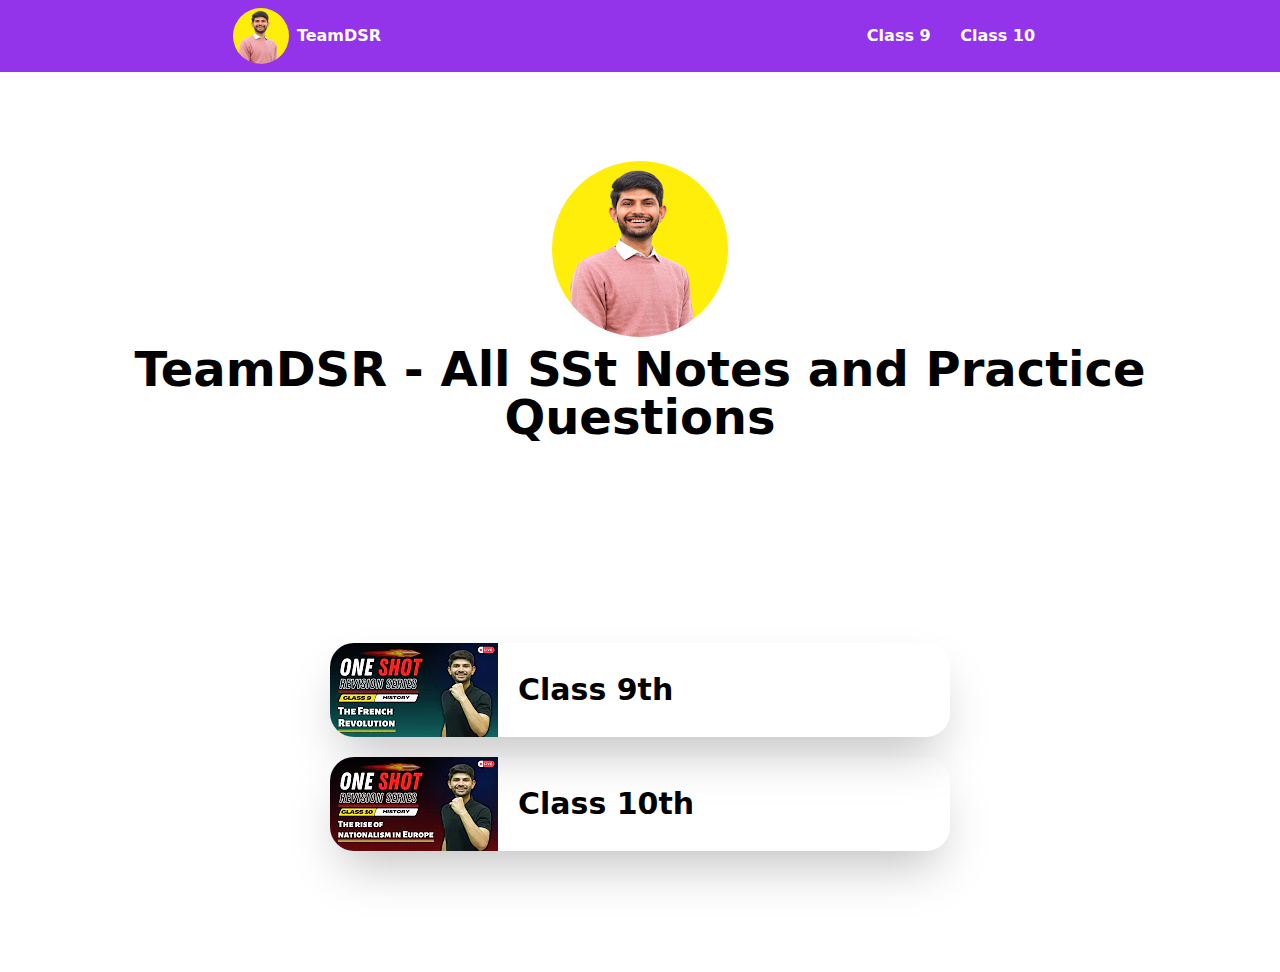
<file: index.html>
<!DOCTYPE html>
<html lang="en">

<head>
    <meta charset="UTF-8">
    <meta name="viewport" content="width=device-width, initial-scale=1.0">
    <title>TeamDSR</title>
    <link rel="stylesheet" href="styles.css">
    <link rel="icon" href="Images/digraj_sir.jpg" type="image/jpg">
</head>

<body>
    <div class="navbar flex bg-purple-600 text-white font-bold sticky top-0">
        <div class="flex mx-auto">
            <img class="rounded-full h-14 w-14 my-2" src="Images/digraj_sir.jpg" alt="Digraj Sir">
            <a class="my-auto mx-2" href="index.html">TeamDSR</a>
        </div>
        <div class="my-auto mx-auto">
            <a class="mx-3" href="class9.html">Class 9</a>
            <a class="mx-3" href="class10.html">Class 10</a>
        </div>
    </div>
    <div class="grid items-center h-screen">
        <div>
            <img class="rounded-full mx-auto my-2" src="Images/digraj_sir.jpg" alt="Digraj Sir">
            <h1 class="text-3xl sm:text-5xl font-bold text-center">TeamDSR - All SSt Notes and Practice Questions</h1>
        </div>
        <div class="mx-5 my-5">
            <div class="flex rounded-3xl shadow-2xl my-5 sm:w-1/2 mx-auto hover:bg-slate-200">
                <img class="rounded-l-3xl" src="Images/class9.webp" alt="Class 9th Thumbnail">
                <a href="class9.html" class="text-2xl  sm:text-3xl font-bold my-auto mx-5">Class 9th</a>
            </div>
            <div class="flex rounded-3xl shadow-2xl my-5 sm:w-1/2 mx-auto hover:bg-slate-200">
                <img class="rounded-l-3xl" src="Images/class10.webp" alt="Class 9th Thumbnail">
                <a href="class10.html" class="text-2xl  sm:text-3xl font-bold my-auto mx-5">Class 10th</a>
            </div>
        </div>
    </div>
</body>

</html>
</file>
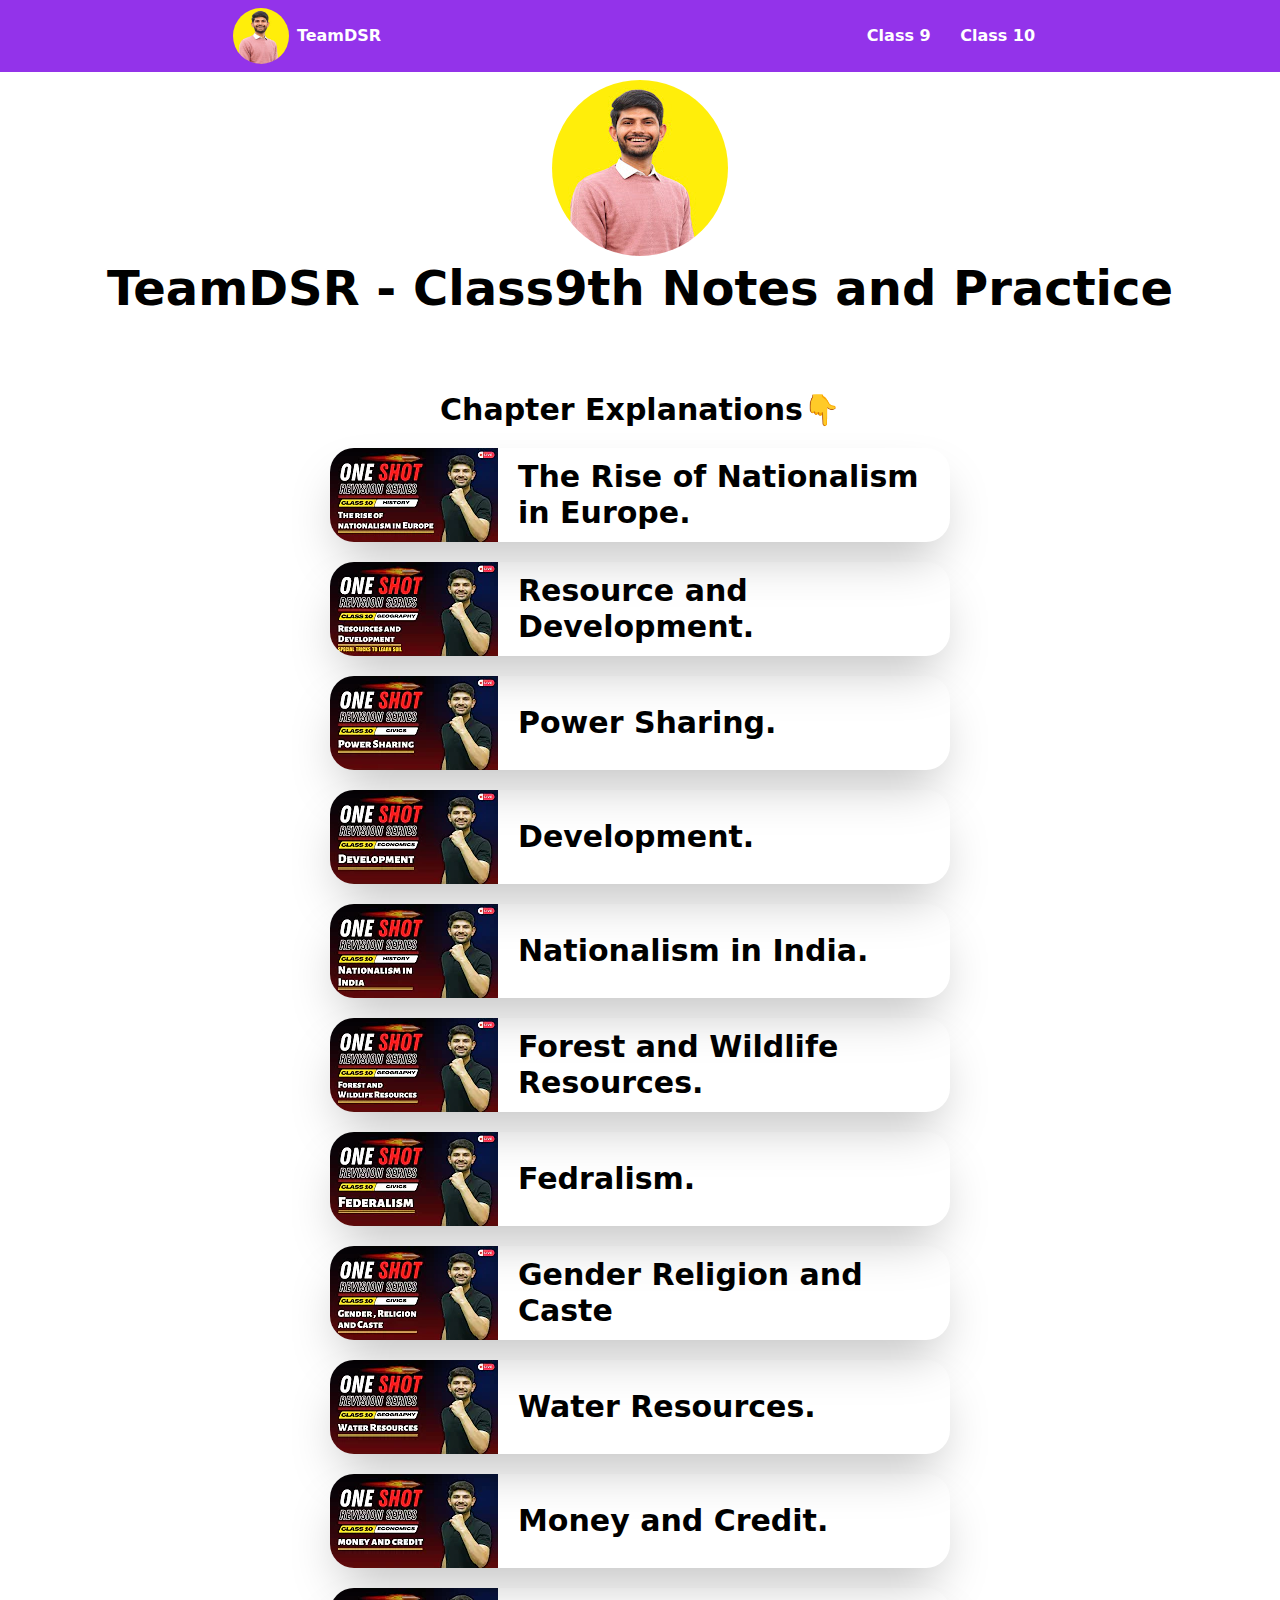
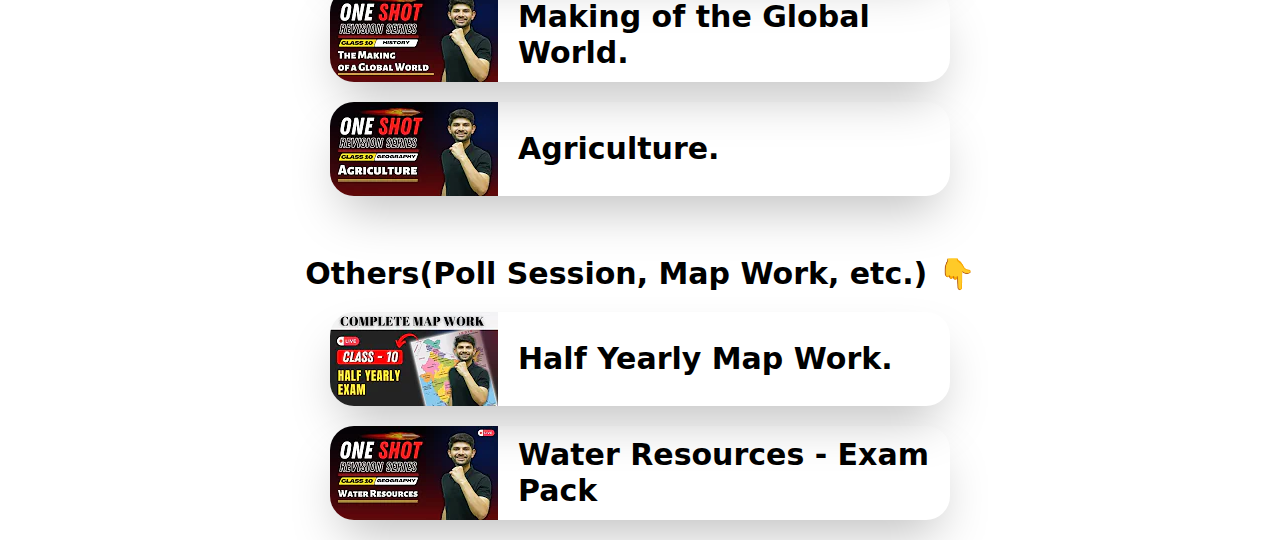
<file: class10.html>
<!DOCTYPE html>
<html lang="en">

<head>
    <meta charset="UTF-8">
    <meta name="viewport" content="width=device-width, initial-scale=1.0">
    <title>Class 9th - TeamDSR</title>
    <link rel="stylesheet" href="styles.css">
    <link rel="icon" href="Images/digraj_sir.jpg" type="image/jpg">
</head>

<body>
    <div class="navbar flex bg-purple-600 text-white font-bold sticky top-0">
        <div class="flex mx-auto">
            <img class="rounded-full h-14 w-14 my-2" src="Images/digraj_sir.jpg" alt="Digraj Sir">
            <a class="my-auto mx-2" href="index.html">TeamDSR</a>
        </div>
        <div class="my-auto mx-auto">
            <a class="mx-3" href="class9.html">Class 9</a>
            <a class="mx-3" href="class10.html">Class 10</a>
        </div>
    </div>

    <div class="main-content h-screen grid items-center">
        <div class="text-and-img">
            <img class="rounded-full mx-auto my-2" src="Images/digraj_sir.jpg" alt="Digraj Sir">
            <h1 class="text-3xl sm:text-5xl font-bold text-center">TeamDSR - Class9th Notes and Practice</h1>
        </div>
        <div class="Notes mx-5 my-20">
            <h2 class="text-3xl sm:text-4xl font-extrabold text-center">Chapter Explanations👇</h2>
            <div class="flex rounded-3xl shadow-2xl my-5 sm:w-1/2 mx-auto hover:bg-slate-200">
                <img class="rounded-l-3xl" src="Images/class10/the_rise_of_nationalism_in_europe.webp"
                    alt="Class 9th Thumbnail">
                <a href="PDFs/Class 10th/Rise of Nationalism in Europe one shot revision.pdf"
                    class="text-xl sm:text-3xl font-bold my-auto mx-5">The Rise of Nationalism in Europe.</a>
            </div>
            <div class="flex rounded-3xl shadow-2xl my-5 sm:w-1/2 mx-auto hover:bg-slate-200">
                <img class="rounded-l-3xl" src="Images/class10/resource_and_development.webp" alt="Class 9th Thumbnail">
                <a href="PDFs/Class 10th/Resources and Development one short revision.pdf"
                    class="text-xl sm:text-3xl font-bold my-auto mx-5">Resource and Development.</a>
            </div>
            <div class="flex rounded-3xl shadow-2xl my-5 sm:w-1/2 mx-auto hover:bg-slate-200">
                <img class="rounded-l-3xl" src="Images/class10/power_sharing.webp" alt="Class 9th Thumbnail">
                <a href="PDFs/Class 10th/power sharing one shot revision series-1.pdf"
                    class="text-xl sm:text-3xl font-bold my-auto mx-5">Power Sharing.</a>
            </div>
            <div class="flex rounded-3xl shadow-2xl my-5 sm:w-1/2 mx-auto hover:bg-slate-200">
                <img class="rounded-l-3xl" src="Images/class10/development.webp" alt="Class 9th Thumbnail">
                <a href="PDFs/Class 10th/development one shot revision series.pdf"
                    class="text-xl sm:text-3xl font-bold my-auto mx-5">Development.</a>
            </div>
            <div class="flex rounded-3xl shadow-2xl my-5 sm:w-1/2 mx-auto hover:bg-slate-200">
                <img class="rounded-l-3xl" src="Images/class10/nationalism_in_india.webp" alt="Class 9th Thumbnail">
                <a href="PDFs/Class 10th/Nationalism in India one shot revision_230921_194506.pdf"
                    class="text-xl sm:text-3xl font-bold my-auto mx-5">Nationalism in India.</a>
            </div>
            <div class="flex rounded-3xl shadow-2xl my-5 sm:w-1/2 mx-auto hover:bg-slate-200">
                <img class="rounded-l-3xl" src="Images/class10/forest_and_widlife_resources.webp"
                    alt="Class 9th Thumbnail">
                <a href="PDFs/Class 10th/Forest and Wildlife Resources one shot.pdf"
                    class="text-xl sm:text-3xl font-bold my-auto mx-5">Forest and Wildlife Resources.</a>
            </div>
            <div class="flex rounded-3xl shadow-2xl my-5 sm:w-1/2 mx-auto hover:bg-slate-200">
                <img class="rounded-l-3xl" src="Images/class10/fedralism.webp" alt="Class 9th Thumbnail">
                <a href="PDFs/Class 10th/Federalism one shot.pdf"
                    class="text-xl sm:text-3xl font-bold my-auto mx-5">Fedralism.</a>
            </div>
            <div class="flex rounded-3xl shadow-2xl my-5 sm:w-1/2 mx-auto hover:bg-slate-200">
                <img class="rounded-l-3xl" src="Images/class10/gender_religion_and_caste.webp"
                    alt="Class 9th Thumbnail">
                <a href="PDFs/Class 10th/Gender , Religion and Caste one shot.pdf"
                    class="text-xl sm:text-3xl font-bold my-auto mx-5">Gender Religion and Caste</a>
            </div>
            <div class="flex rounded-3xl shadow-2xl my-5 sm:w-1/2 mx-auto hover:bg-slate-200">
                <img class="rounded-l-3xl" src="Images/class10/water_resources.webp" alt="Class 9th Thumbnail">
                <a href="PDFs/Class 10th/Water Resources one shot.pdf"
                    class="text-xl sm:text-3xl font-bold my-auto mx-5">Water Resources.</a>
            </div>
            <div class="flex rounded-3xl shadow-2xl my-5 sm:w-1/2 mx-auto hover:bg-slate-200">
                <img class="rounded-l-3xl" src="Images/class10/money_and_credit.webp" alt="Class 9th Thumbnail">
                <a href="PDFs/Class 10th/Money and Credit one shot.pdf"
                    class="text-xl sm:text-3xl font-bold my-auto mx-5">Money and Credit.</a>
            </div>
            <div class="flex rounded-3xl shadow-2xl my-5 sm:w-1/2 mx-auto hover:bg-slate-200">
                <img class="rounded-l-3xl" src="Images/class10/the_making_of_global_world.webp"
                    alt="Class 9th Thumbnail">
                <a href="PDFs/Class 10th/The Making of a Global World one short.pdf"
                    class="text-xl sm:text-3xl font-bold my-auto mx-5">Making of the Global World.</a>
            </div>
            <div class="flex rounded-3xl shadow-2xl my-5 sm:w-1/2 mx-auto hover:bg-slate-200">
                <img class="rounded-l-3xl" src="Images/class10/agriculture.webp"
                    alt="Class 9th Thumbnail">
                <a href="PDFs/Class 10th/Agriculture one short.pdf"
                    class="text-xl sm:text-3xl font-bold my-auto mx-5">Agriculture.</a>
            </div>

            <div class="h-5"></div>
            <h2 class="text-3xl sm:text-4xl font-extrabold text-center mt-5">Others(Poll Session, Map Work, etc.) 👇</h2>

            <div class="flex rounded-3xl shadow-2xl my-5 sm:w-1/2 mx-auto hover:bg-slate-200">
                <img class="rounded-l-3xl" src="Images/class10/half_yearly_map_work.webp" alt="Class 9th Thumbnail">
                <a href="PDFs/Class 10th/class 10 Half Yearly Exam Map Work.pdf"
                    class="text-xl sm:text-3xl font-bold my-auto mx-5">Half Yearly Map Work.</a>
            </div>
            <div class="flex rounded-3xl shadow-2xl my-5 sm:w-1/2 mx-auto hover:bg-slate-200">
                <img class="rounded-l-3xl" src="Images/class10/water_resources.webp" alt="Class 9th Thumbnail">
                <a href="PDFs/Class 10th/Water Resources - Exam Pack.pdf"
                    class="text-xl sm:text-3xl font-bold my-auto mx-5">Water Resources - Exam Pack</a>
            </div>
        </div>
    </div>

</body>

</html>
</file>
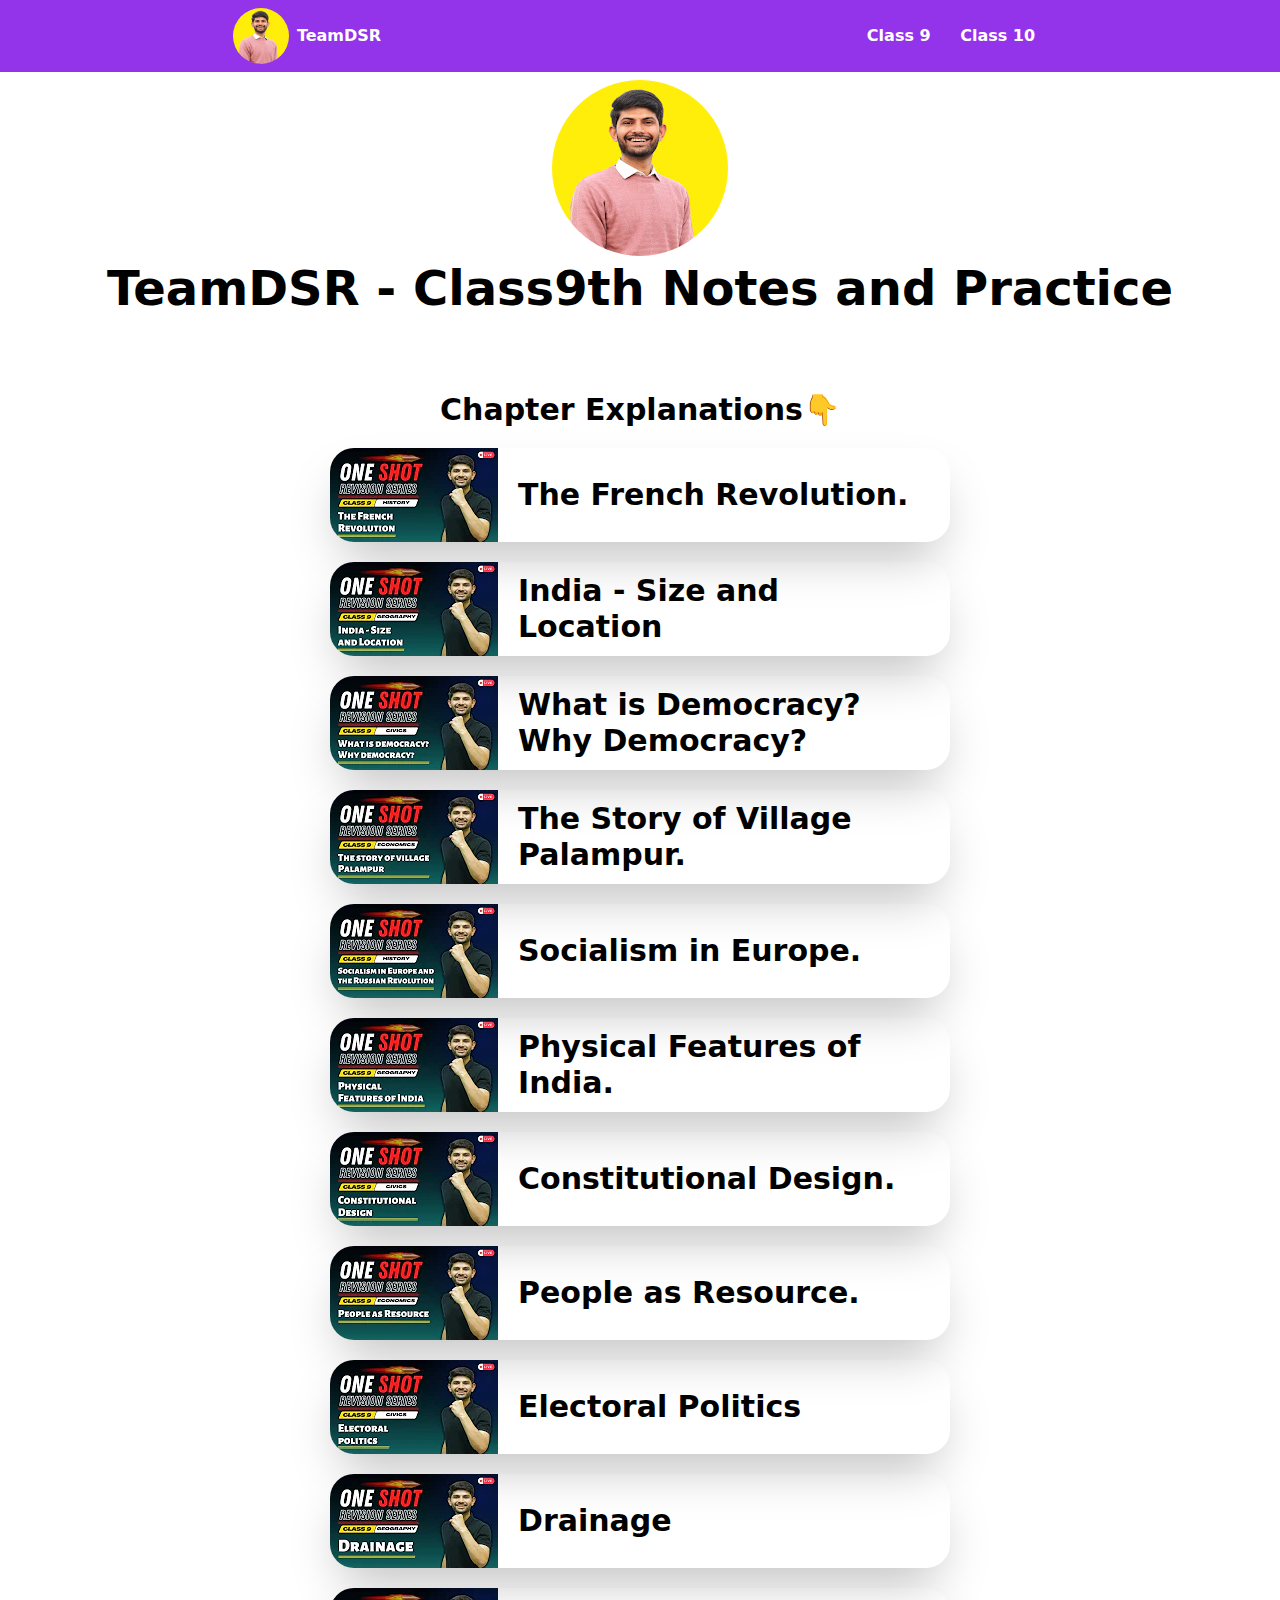
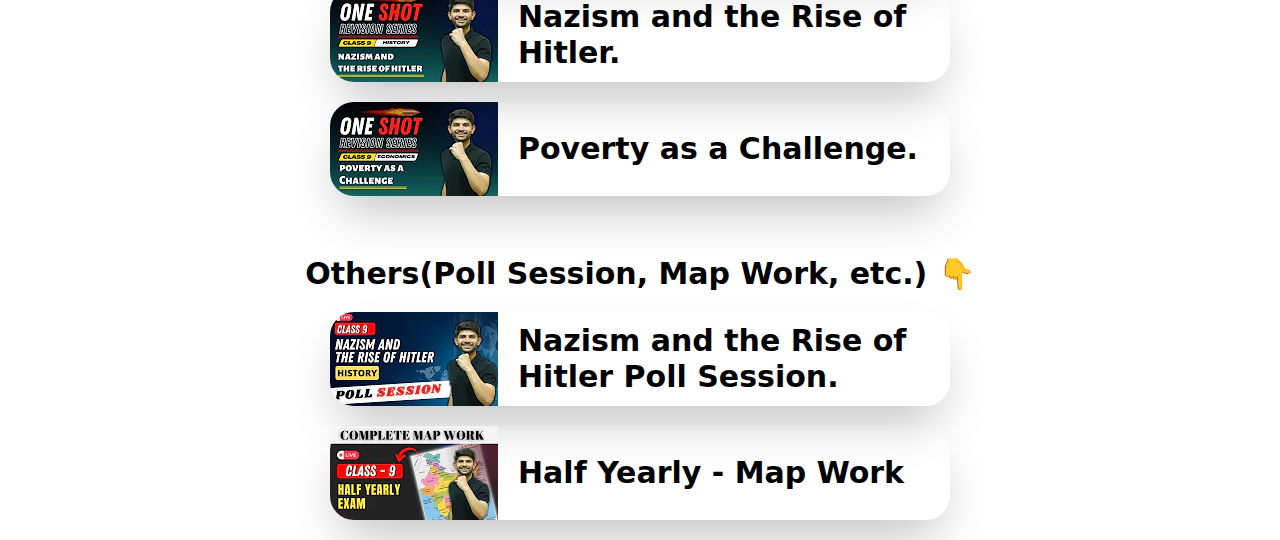
<file: class9.html>
<!DOCTYPE html>
<html lang="en">

<head>
    <meta charset="UTF-8">
    <meta name="viewport" content="width=device-width, initial-scale=1.0">
    <title>Class 9th - TeamDSR</title>
    <link rel="stylesheet" href="styles.css">
    <link rel="icon" href="Images/digraj_sir.jpg" type="image/jpg">
</head>

<body>
    <div class="navbar flex bg-purple-600 text-white font-bold sticky top-0">
        <div class="flex mx-auto">
            <img class="rounded-full h-14 w-14 my-2" src="Images/digraj_sir.jpg" alt="Digraj Sir">
            <a class="my-auto mx-2" href="index.html">TeamDSR</a>
        </div>
        <div class="my-auto mx-auto">
            <a class="mx-3" href="class9.html">Class 9</a>
            <a class="mx-3" href="class10.html">Class 10</a>
        </div>
    </div>

    <div class="main-content h-screen grid items-center">
        <div class="text-and-img">
            <img class="rounded-full mx-auto my-2" src="Images/digraj_sir.jpg" alt="Digraj Sir">
            <h1 class="text-3xl sm:text-5xl font-bold text-center">TeamDSR - Class9th Notes and Practice</h1>
        </div>
        <div class="Notes mx-5 my-20">
            <h2 class="text-3xl sm:text-4xl font-extrabold text-center">Chapter Explanations👇</h2>
            <div class="flex rounded-3xl shadow-2xl my-5 sm:w-1/2 mx-auto hover:bg-slate-200">
                <img class="rounded-l-3xl" src="Images/class9/the_french_revolution.webp" alt="Class 9th Thumbnail">
                <a href="PDFs/Class 9th/The French Revolution one shot revision.pdf"
                    class="text-xl sm:text-3xl font-bold my-auto mx-5">The French Revolution.</a>
            </div>
            <div class="flex rounded-3xl shadow-2xl my-5 sm:w-1/2 mx-auto hover:bg-slate-200">
                <img class="rounded-l-3xl" src="Images/class9/india_size_and_location.webp" alt="Class 9th Thumbnail">
                <a href="PDFs/Class 9th/India Size and Location one short revision.pdf"
                    class="text-xl sm:text-3xl font-bold my-auto mx-5">India - Size and Location</a>
            </div>
            <div class="flex rounded-3xl shadow-2xl my-5 sm:w-1/2 mx-auto hover:bg-slate-200">
                <img class="rounded-l-3xl" src="Images/class9/what_democracy_why_democracy.webp"
                    alt="Class 9th Thumbnail">
                <a href="PDFs/Class 9th/what is democracy why democracy.pdf"
                    class="text-xl sm:text-3xl font-bold my-auto mx-5">What is Democracy? Why Democracy?</a>
            </div>
            <div class="flex rounded-3xl shadow-2xl my-5 sm:w-1/2 mx-auto hover:bg-slate-200">
                <img class="rounded-l-3xl" src="Images/class9/story_of_village_palampur.webp" alt="Class 9th Thumbnail">
                <a href="PDFs/Class 9th/The story of village Palampur one shot revision series-1.pdf"
                    class="text-xl sm:text-3xl font-bold my-auto mx-5">The Story of Village Palampur.</a>
            </div>
            <div class="flex rounded-3xl shadow-2xl my-5 sm:w-1/2 mx-auto hover:bg-slate-200">
                <img class="rounded-l-3xl" src="Images/class9/socialism_in_europe.webp" alt="Class 9th Thumbnail">
                <a href="PDFs/Class 9th/Socialism in Europe and the Russian Revolution one shot.pdf"
                    class="text-xl sm:text-3xl font-bold my-auto mx-5">Socialism in Europe.</a>
            </div>
            <div class="flex rounded-3xl shadow-2xl my-5 sm:w-1/2 mx-auto hover:bg-slate-200">
                <img class="rounded-l-3xl" src="Images/class9/physical_features_of_india.webp"
                    alt="Class 9th Thumbnail">
                <a href="PDFs/Class 9th/Physical Features of India one shot.pdf"
                    class="text-xl sm:text-3xl font-bold my-auto mx-5">Physical Features of India.</a>
            </div>
            <div class="flex rounded-3xl shadow-2xl my-5 sm:w-1/2 mx-auto hover:bg-slate-200">
                <img class="rounded-l-3xl" src="Images/class9/constituitional_design.webp" alt="Class 9th Thumbnail">
                <a href="PDFs/Class 9th/Constitutional Design one shot.pdf"
                    class="text-xl sm:text-3xl font-bold my-auto mx-5">Constitutional Design.</a>
            </div>
            <div class="flex rounded-3xl shadow-2xl my-5 sm:w-1/2 mx-auto hover:bg-slate-200">
                <img class="rounded-l-3xl" src="Images/class9/people_as_resource.webp" alt="Class 9th Thumbnail">
                <a href="PDFs/Class 9th/People as Resource one shot.pdf"
                    class="text-xl sm:text-3xl font-bold my-auto mx-5">People as Resource.</a>
            </div>
            <div class="flex rounded-3xl shadow-2xl my-5 sm:w-1/2 mx-auto hover:bg-slate-200">
                <img class="rounded-l-3xl" src="Images/class9/electoral_politics.webp" alt="Class 9th Thumbnail">
                <a href="PDFs/Class 9th/Electoral politics one shot.pdf"
                    class="text-xl sm:text-3xl font-bold my-auto mx-5">Electoral Politics</a>
            </div>
            <div class="flex rounded-3xl shadow-2xl my-5 sm:w-1/2 mx-auto hover:bg-slate-200">
                <img class="rounded-l-3xl" src="Images/class9/drainage.webp" alt="Class 9th Thumbnail">
                <a href="PDFs/Class 9th/Drainage one shot.pdf"
                    class="text-xl sm:text-3xl font-bold my-auto mx-5">Drainage</a>
            </div>
            <div class="flex rounded-3xl shadow-2xl my-5 sm:w-1/2 mx-auto hover:bg-slate-200">
                <img class="rounded-l-3xl" src="Images/class9/nazism_and_rise_of_hitler.webp" alt="Class 9th Thumbnail">
                <a href="PDFs/Class 9th/Nazism and the Rise of Hitler one short.pdf"
                    class="text-xl sm:text-3xl font-bold my-auto mx-5">Nazism and the Rise of Hitler.</a>
            </div>
            <div class="flex rounded-3xl shadow-2xl my-5 sm:w-1/2 mx-auto hover:bg-slate-200">
                <img class="rounded-l-3xl" src="Images/class9/poverty_as_a_challenge.webp" alt="Class 9th Thumbnail">
                <a href="PDFs/Class 9th/Poverty as a Challenge.pdf"
                    class="text-xl sm:text-3xl font-bold my-auto mx-5">Poverty as a Challenge.</a>
            </div>

            <div class="h-5"></div>
            <h2 class="text-3xl sm:text-4xl font-extrabold text-center mt-5">Others(Poll Session, Map Work, etc.) 👇</h2>

            <div class="flex rounded-3xl shadow-2xl my-5 sm:w-1/2 mx-auto hover:bg-slate-200">
                <img class="rounded-l-3xl" src="Images/class9/nazism_and_rise_of_hitler_poll.webp"
                    alt="Class 9th Thumbnail">
                <a href="PDFs/Class 9th/Nazism and the Rise of Hitler poll session.pdf"
                    class="text-xl sm:text-3xl font-bold my-auto mx-5">Nazism and the Rise of Hitler Poll Session.</a>
            </div>
            <div class="flex rounded-3xl shadow-2xl my-5 sm:w-1/2 mx-auto hover:bg-slate-200">
                <img class="rounded-l-3xl" src="Images/class9/half_yearly_map_work.webp" alt="Class 9th Thumbnail">
                <a href="PDFs/Class 9th/class 9 Half Yearly Exam Map Work.pdf"
                    class="text-xl sm:text-3xl font-bold my-auto mx-5">Half Yearly - Map Work</a>
            </div>
        </div>
    </div>

</body>

</html>
</file>
<file: styles.css>
/*
! tailwindcss v3.3.3 | MIT License | https://tailwindcss.com
*/

/*
1. Prevent padding and border from affecting element width. (https://github.com/mozdevs/cssremedy/issues/4)
2. Allow adding a border to an element by just adding a border-width. (https://github.com/tailwindcss/tailwindcss/pull/116)
*/

*,
::before,
::after {
  box-sizing: border-box;
  /* 1 */
  border-width: 0;
  /* 2 */
  border-style: solid;
  /* 2 */
  border-color: #e5e7eb;
  /* 2 */
}

::before,
::after {
  --tw-content: '';
}

/*
1. Use a consistent sensible line-height in all browsers.
2. Prevent adjustments of font size after orientation changes in iOS.
3. Use a more readable tab size.
4. Use the user's configured `sans` font-family by default.
5. Use the user's configured `sans` font-feature-settings by default.
6. Use the user's configured `sans` font-variation-settings by default.
*/

html {
  line-height: 1.5;
  /* 1 */
  -webkit-text-size-adjust: 100%;
  /* 2 */
  -moz-tab-size: 4;
  /* 3 */
  -o-tab-size: 4;
     tab-size: 4;
  /* 3 */
  font-family: ui-sans-serif, system-ui, -apple-system, BlinkMacSystemFont, "Segoe UI", Roboto, "Helvetica Neue", Arial, "Noto Sans", sans-serif, "Apple Color Emoji", "Segoe UI Emoji", "Segoe UI Symbol", "Noto Color Emoji";
  /* 4 */
  font-feature-settings: normal;
  /* 5 */
  font-variation-settings: normal;
  /* 6 */
}

/*
1. Remove the margin in all browsers.
2. Inherit line-height from `html` so users can set them as a class directly on the `html` element.
*/

body {
  margin: 0;
  /* 1 */
  line-height: inherit;
  /* 2 */
}

/*
1. Add the correct height in Firefox.
2. Correct the inheritance of border color in Firefox. (https://bugzilla.mozilla.org/show_bug.cgi?id=190655)
3. Ensure horizontal rules are visible by default.
*/

hr {
  height: 0;
  /* 1 */
  color: inherit;
  /* 2 */
  border-top-width: 1px;
  /* 3 */
}

/*
Add the correct text decoration in Chrome, Edge, and Safari.
*/

abbr:where([title]) {
  -webkit-text-decoration: underline dotted;
          text-decoration: underline dotted;
}

/*
Remove the default font size and weight for headings.
*/

h1,
h2,
h3,
h4,
h5,
h6 {
  font-size: inherit;
  font-weight: inherit;
}

/*
Reset links to optimize for opt-in styling instead of opt-out.
*/

a {
  color: inherit;
  text-decoration: inherit;
}

/*
Add the correct font weight in Edge and Safari.
*/

b,
strong {
  font-weight: bolder;
}

/*
1. Use the user's configured `mono` font family by default.
2. Correct the odd `em` font sizing in all browsers.
*/

code,
kbd,
samp,
pre {
  font-family: ui-monospace, SFMono-Regular, Menlo, Monaco, Consolas, "Liberation Mono", "Courier New", monospace;
  /* 1 */
  font-size: 1em;
  /* 2 */
}

/*
Add the correct font size in all browsers.
*/

small {
  font-size: 80%;
}

/*
Prevent `sub` and `sup` elements from affecting the line height in all browsers.
*/

sub,
sup {
  font-size: 75%;
  line-height: 0;
  position: relative;
  vertical-align: baseline;
}

sub {
  bottom: -0.25em;
}

sup {
  top: -0.5em;
}

/*
1. Remove text indentation from table contents in Chrome and Safari. (https://bugs.chromium.org/p/chromium/issues/detail?id=999088, https://bugs.webkit.org/show_bug.cgi?id=201297)
2. Correct table border color inheritance in all Chrome and Safari. (https://bugs.chromium.org/p/chromium/issues/detail?id=935729, https://bugs.webkit.org/show_bug.cgi?id=195016)
3. Remove gaps between table borders by default.
*/

table {
  text-indent: 0;
  /* 1 */
  border-color: inherit;
  /* 2 */
  border-collapse: collapse;
  /* 3 */
}

/*
1. Change the font styles in all browsers.
2. Remove the margin in Firefox and Safari.
3. Remove default padding in all browsers.
*/

button,
input,
optgroup,
select,
textarea {
  font-family: inherit;
  /* 1 */
  font-feature-settings: inherit;
  /* 1 */
  font-variation-settings: inherit;
  /* 1 */
  font-size: 100%;
  /* 1 */
  font-weight: inherit;
  /* 1 */
  line-height: inherit;
  /* 1 */
  color: inherit;
  /* 1 */
  margin: 0;
  /* 2 */
  padding: 0;
  /* 3 */
}

/*
Remove the inheritance of text transform in Edge and Firefox.
*/

button,
select {
  text-transform: none;
}

/*
1. Correct the inability to style clickable types in iOS and Safari.
2. Remove default button styles.
*/

button,
[type='button'],
[type='reset'],
[type='submit'] {
  -webkit-appearance: button;
  /* 1 */
  background-color: transparent;
  /* 2 */
  background-image: none;
  /* 2 */
}

/*
Use the modern Firefox focus style for all focusable elements.
*/

:-moz-focusring {
  outline: auto;
}

/*
Remove the additional `:invalid` styles in Firefox. (https://github.com/mozilla/gecko-dev/blob/2f9eacd9d3d995c937b4251a5557d95d494c9be1/layout/style/res/forms.css#L728-L737)
*/

:-moz-ui-invalid {
  box-shadow: none;
}

/*
Add the correct vertical alignment in Chrome and Firefox.
*/

progress {
  vertical-align: baseline;
}

/*
Correct the cursor style of increment and decrement buttons in Safari.
*/

::-webkit-inner-spin-button,
::-webkit-outer-spin-button {
  height: auto;
}

/*
1. Correct the odd appearance in Chrome and Safari.
2. Correct the outline style in Safari.
*/

[type='search'] {
  -webkit-appearance: textfield;
  /* 1 */
  outline-offset: -2px;
  /* 2 */
}

/*
Remove the inner padding in Chrome and Safari on macOS.
*/

::-webkit-search-decoration {
  -webkit-appearance: none;
}

/*
1. Correct the inability to style clickable types in iOS and Safari.
2. Change font properties to `inherit` in Safari.
*/

::-webkit-file-upload-button {
  -webkit-appearance: button;
  /* 1 */
  font: inherit;
  /* 2 */
}

/*
Add the correct display in Chrome and Safari.
*/

summary {
  display: list-item;
}

/*
Removes the default spacing and border for appropriate elements.
*/

blockquote,
dl,
dd,
h1,
h2,
h3,
h4,
h5,
h6,
hr,
figure,
p,
pre {
  margin: 0;
}

fieldset {
  margin: 0;
  padding: 0;
}

legend {
  padding: 0;
}

ol,
ul,
menu {
  list-style: none;
  margin: 0;
  padding: 0;
}

/*
Reset default styling for dialogs.
*/

dialog {
  padding: 0;
}

/*
Prevent resizing textareas horizontally by default.
*/

textarea {
  resize: vertical;
}

/*
1. Reset the default placeholder opacity in Firefox. (https://github.com/tailwindlabs/tailwindcss/issues/3300)
2. Set the default placeholder color to the user's configured gray 400 color.
*/

input::-moz-placeholder, textarea::-moz-placeholder {
  opacity: 1;
  /* 1 */
  color: #9ca3af;
  /* 2 */
}

input::placeholder,
textarea::placeholder {
  opacity: 1;
  /* 1 */
  color: #9ca3af;
  /* 2 */
}

/*
Set the default cursor for buttons.
*/

button,
[role="button"] {
  cursor: pointer;
}

/*
Make sure disabled buttons don't get the pointer cursor.
*/

:disabled {
  cursor: default;
}

/*
1. Make replaced elements `display: block` by default. (https://github.com/mozdevs/cssremedy/issues/14)
2. Add `vertical-align: middle` to align replaced elements more sensibly by default. (https://github.com/jensimmons/cssremedy/issues/14#issuecomment-634934210)
   This can trigger a poorly considered lint error in some tools but is included by design.
*/

img,
svg,
video,
canvas,
audio,
iframe,
embed,
object {
  display: block;
  /* 1 */
  vertical-align: middle;
  /* 2 */
}

/*
Constrain images and videos to the parent width and preserve their intrinsic aspect ratio. (https://github.com/mozdevs/cssremedy/issues/14)
*/

img,
video {
  max-width: 100%;
  height: auto;
}

/* Make elements with the HTML hidden attribute stay hidden by default */

[hidden] {
  display: none;
}

*, ::before, ::after {
  --tw-border-spacing-x: 0;
  --tw-border-spacing-y: 0;
  --tw-translate-x: 0;
  --tw-translate-y: 0;
  --tw-rotate: 0;
  --tw-skew-x: 0;
  --tw-skew-y: 0;
  --tw-scale-x: 1;
  --tw-scale-y: 1;
  --tw-pan-x:  ;
  --tw-pan-y:  ;
  --tw-pinch-zoom:  ;
  --tw-scroll-snap-strictness: proximity;
  --tw-gradient-from-position:  ;
  --tw-gradient-via-position:  ;
  --tw-gradient-to-position:  ;
  --tw-ordinal:  ;
  --tw-slashed-zero:  ;
  --tw-numeric-figure:  ;
  --tw-numeric-spacing:  ;
  --tw-numeric-fraction:  ;
  --tw-ring-inset:  ;
  --tw-ring-offset-width: 0px;
  --tw-ring-offset-color: #fff;
  --tw-ring-color: rgb(59 130 246 / 0.5);
  --tw-ring-offset-shadow: 0 0 #0000;
  --tw-ring-shadow: 0 0 #0000;
  --tw-shadow: 0 0 #0000;
  --tw-shadow-colored: 0 0 #0000;
  --tw-blur:  ;
  --tw-brightness:  ;
  --tw-contrast:  ;
  --tw-grayscale:  ;
  --tw-hue-rotate:  ;
  --tw-invert:  ;
  --tw-saturate:  ;
  --tw-sepia:  ;
  --tw-drop-shadow:  ;
  --tw-backdrop-blur:  ;
  --tw-backdrop-brightness:  ;
  --tw-backdrop-contrast:  ;
  --tw-backdrop-grayscale:  ;
  --tw-backdrop-hue-rotate:  ;
  --tw-backdrop-invert:  ;
  --tw-backdrop-opacity:  ;
  --tw-backdrop-saturate:  ;
  --tw-backdrop-sepia:  ;
}

::backdrop {
  --tw-border-spacing-x: 0;
  --tw-border-spacing-y: 0;
  --tw-translate-x: 0;
  --tw-translate-y: 0;
  --tw-rotate: 0;
  --tw-skew-x: 0;
  --tw-skew-y: 0;
  --tw-scale-x: 1;
  --tw-scale-y: 1;
  --tw-pan-x:  ;
  --tw-pan-y:  ;
  --tw-pinch-zoom:  ;
  --tw-scroll-snap-strictness: proximity;
  --tw-gradient-from-position:  ;
  --tw-gradient-via-position:  ;
  --tw-gradient-to-position:  ;
  --tw-ordinal:  ;
  --tw-slashed-zero:  ;
  --tw-numeric-figure:  ;
  --tw-numeric-spacing:  ;
  --tw-numeric-fraction:  ;
  --tw-ring-inset:  ;
  --tw-ring-offset-width: 0px;
  --tw-ring-offset-color: #fff;
  --tw-ring-color: rgb(59 130 246 / 0.5);
  --tw-ring-offset-shadow: 0 0 #0000;
  --tw-ring-shadow: 0 0 #0000;
  --tw-shadow: 0 0 #0000;
  --tw-shadow-colored: 0 0 #0000;
  --tw-blur:  ;
  --tw-brightness:  ;
  --tw-contrast:  ;
  --tw-grayscale:  ;
  --tw-hue-rotate:  ;
  --tw-invert:  ;
  --tw-saturate:  ;
  --tw-sepia:  ;
  --tw-drop-shadow:  ;
  --tw-backdrop-blur:  ;
  --tw-backdrop-brightness:  ;
  --tw-backdrop-contrast:  ;
  --tw-backdrop-grayscale:  ;
  --tw-backdrop-hue-rotate:  ;
  --tw-backdrop-invert:  ;
  --tw-backdrop-opacity:  ;
  --tw-backdrop-saturate:  ;
  --tw-backdrop-sepia:  ;
}

.sticky {
  position: sticky;
}

.top-0 {
  top: 0px;
}

.mx-2 {
  margin-left: 0.5rem;
  margin-right: 0.5rem;
}

.mx-3 {
  margin-left: 0.75rem;
  margin-right: 0.75rem;
}

.mx-5 {
  margin-left: 1.25rem;
  margin-right: 1.25rem;
}

.mx-auto {
  margin-left: auto;
  margin-right: auto;
}

.my-2 {
  margin-top: 0.5rem;
  margin-bottom: 0.5rem;
}

.my-20 {
  margin-top: 5rem;
  margin-bottom: 5rem;
}

.my-5 {
  margin-top: 1.25rem;
  margin-bottom: 1.25rem;
}

.my-auto {
  margin-top: auto;
  margin-bottom: auto;
}

.mt-5 {
  margin-top: 1.25rem;
}

.flex {
  display: flex;
}

.grid {
  display: grid;
}

.h-14 {
  height: 3.5rem;
}

.h-screen {
  height: 100vh;
}

.h-5 {
  height: 1.25rem;
}

.w-14 {
  width: 3.5rem;
}

.items-center {
  align-items: center;
}

.rounded-3xl {
  border-radius: 1.5rem;
}

.rounded-full {
  border-radius: 9999px;
}

.rounded-l-3xl {
  border-top-left-radius: 1.5rem;
  border-bottom-left-radius: 1.5rem;
}

.bg-purple-600 {
  --tw-bg-opacity: 1;
  background-color: rgb(147 51 234 / var(--tw-bg-opacity));
}

.py-5 {
  padding-top: 1.25rem;
  padding-bottom: 1.25rem;
}

.text-center {
  text-align: center;
}

.text-2xl {
  font-size: 1.5rem;
  line-height: 2rem;
}

.text-3xl {
  font-size: 1.875rem;
  line-height: 2.25rem;
}

.text-4xl {
  font-size: 2.25rem;
  line-height: 2.5rem;
}

.font-bold {
  font-weight: 700;
}

.font-extrabold {
  font-weight: 800;
}

.text-white {
  --tw-text-opacity: 1;
  color: rgb(255 255 255 / var(--tw-text-opacity));
}

.shadow-2xl {
  --tw-shadow: 0 25px 50px -12px rgb(0 0 0 / 0.25);
  --tw-shadow-colored: 0 25px 50px -12px var(--tw-shadow-color);
  box-shadow: var(--tw-ring-offset-shadow, 0 0 #0000), var(--tw-ring-shadow, 0 0 #0000), var(--tw-shadow);
}

.hover\:bg-slate-200:hover {
  --tw-bg-opacity: 1;
  background-color: rgb(226 232 240 / var(--tw-bg-opacity));
}

@media (min-width: 640px) {
  .sm\:w-1\/2 {
    width: 50%;
  }

  .sm\:text-3xl {
    font-size: 1.875rem;
    line-height: 2.25rem;
  }

  .sm\:text-5xl {
    font-size: 3rem;
    line-height: 1;
  }
}
</file>
